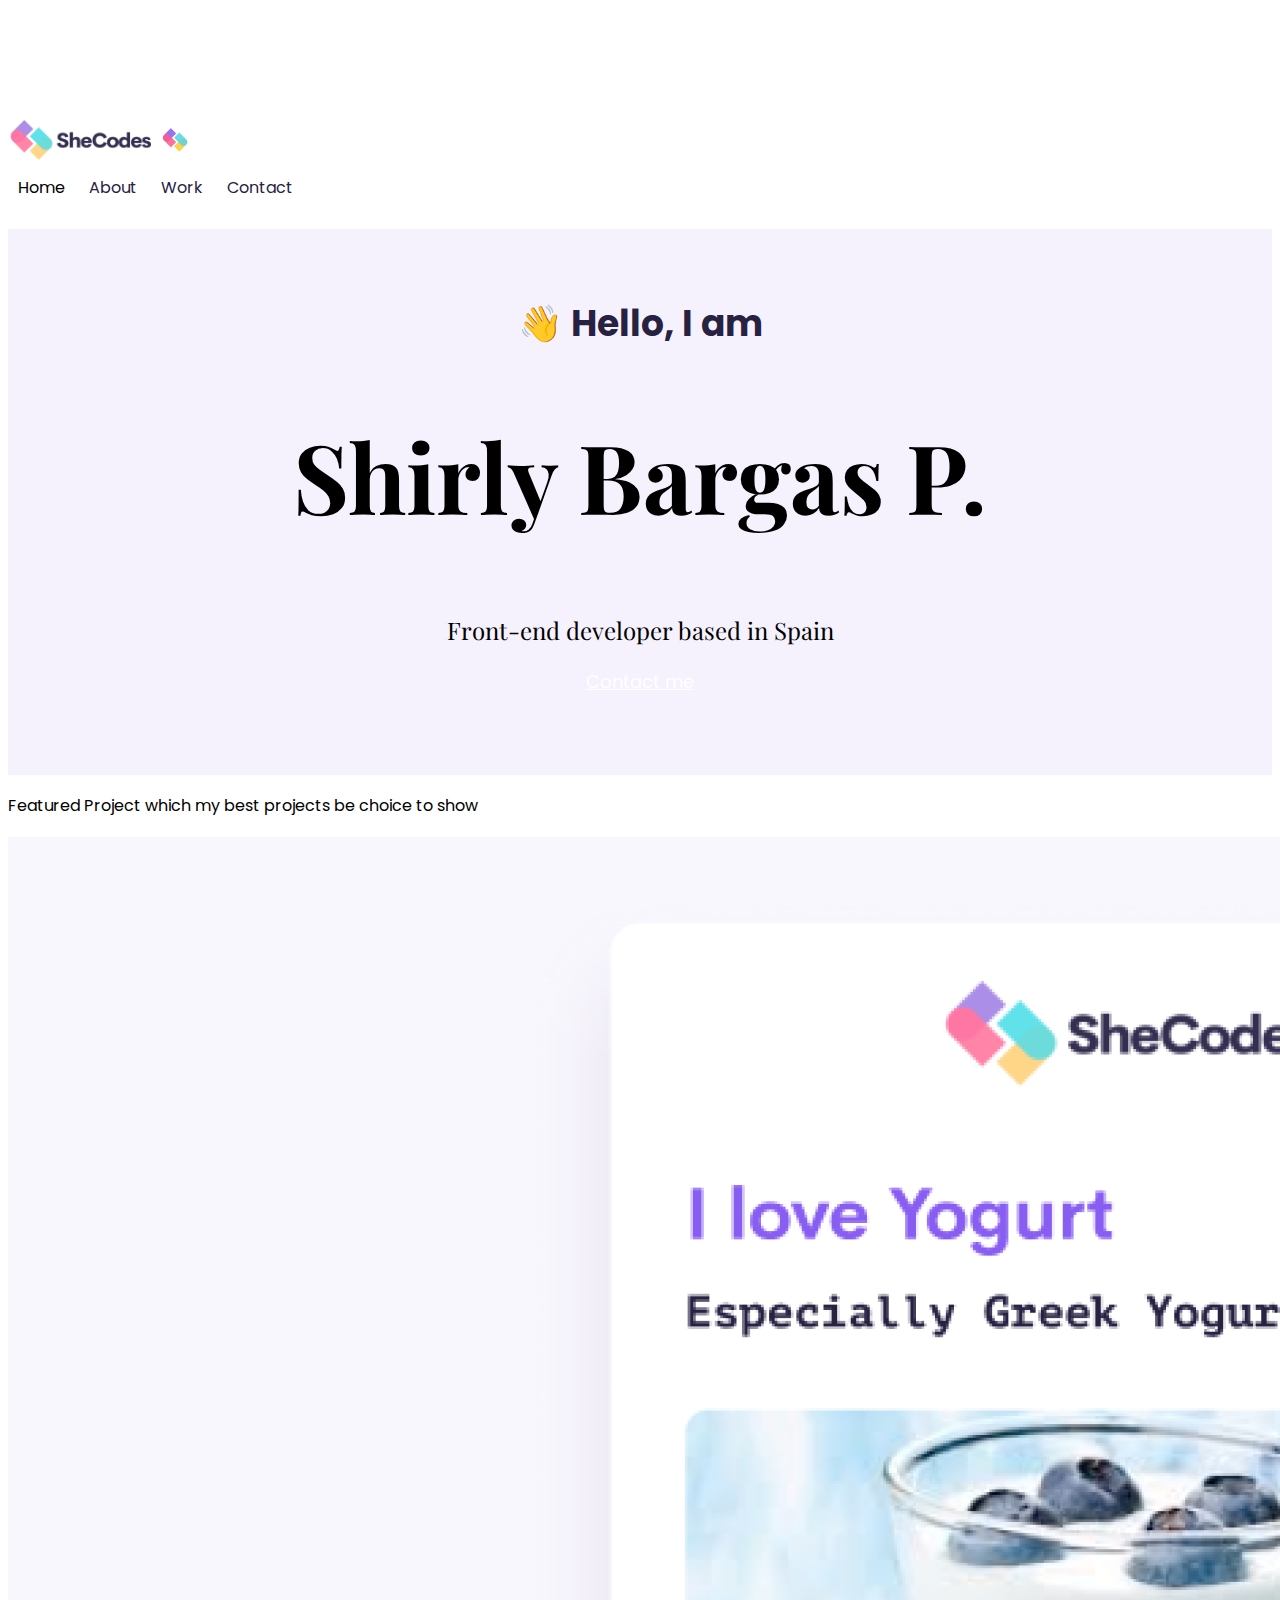
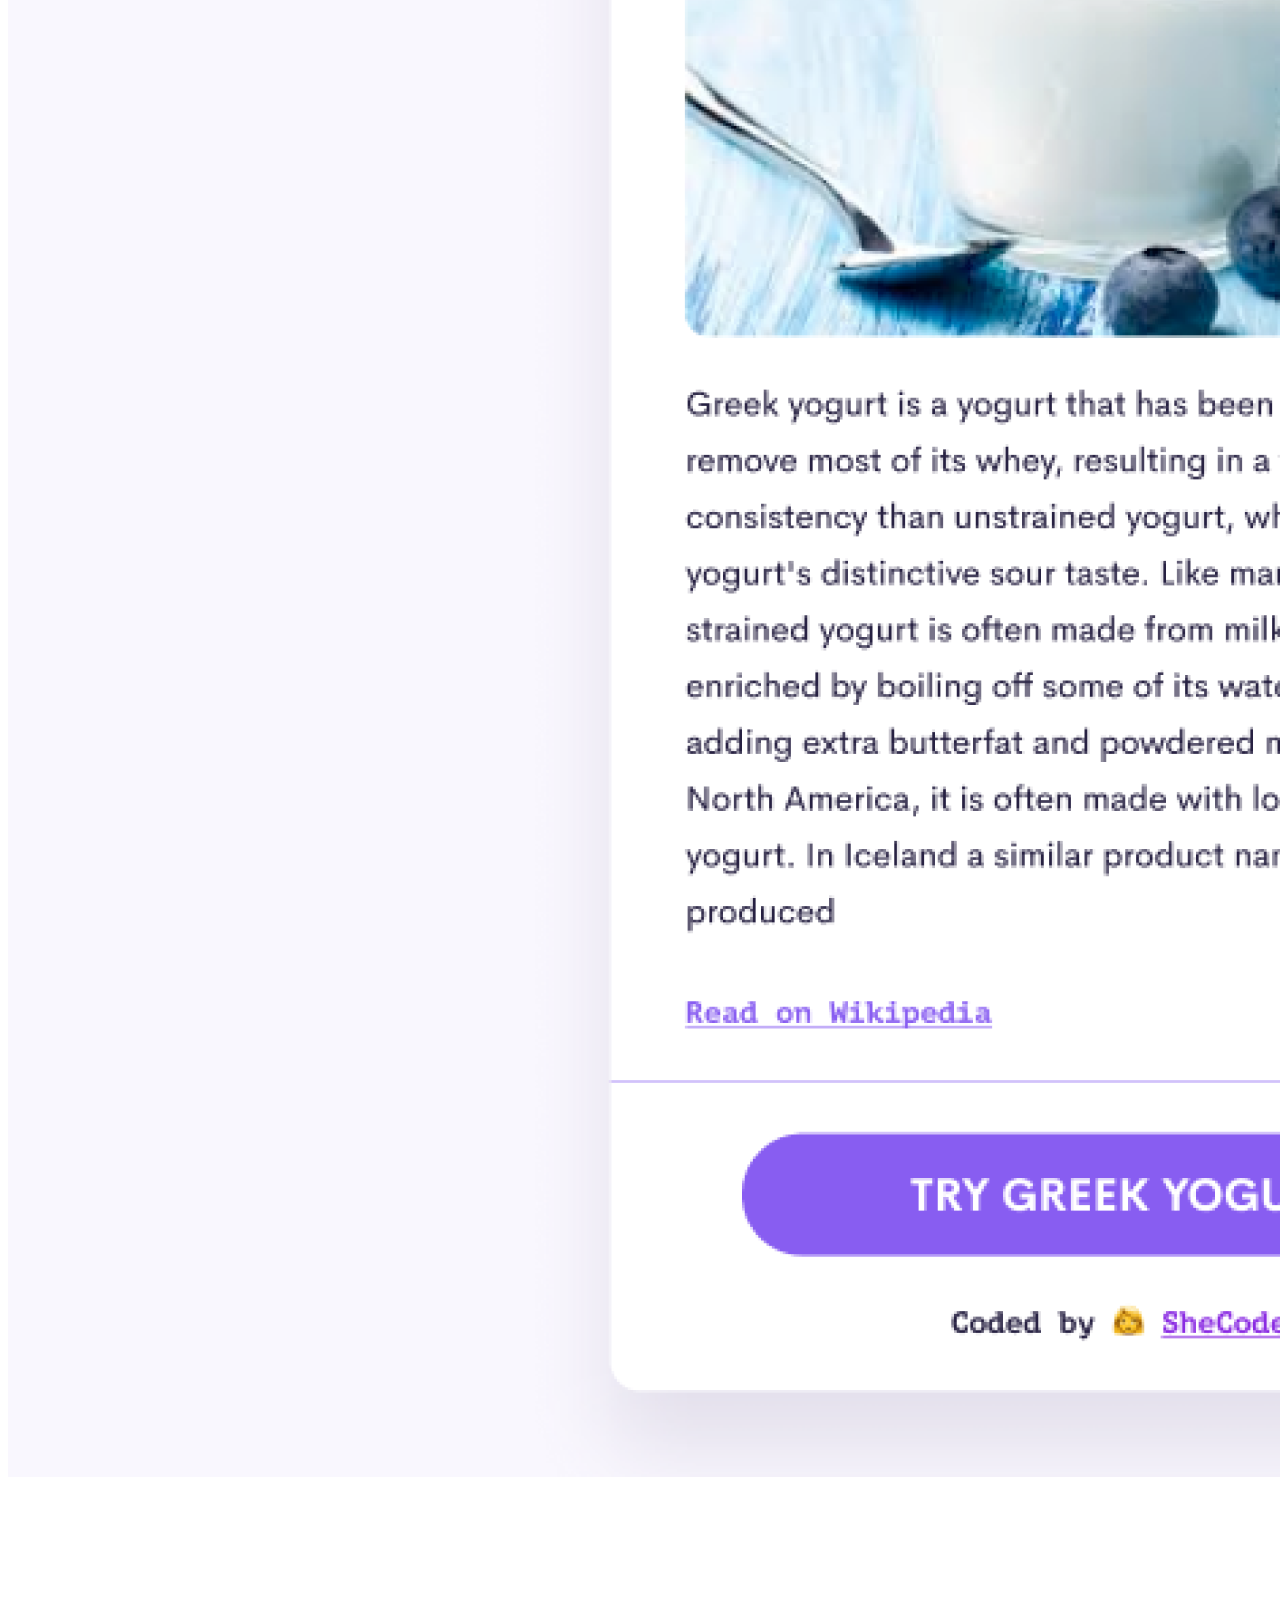
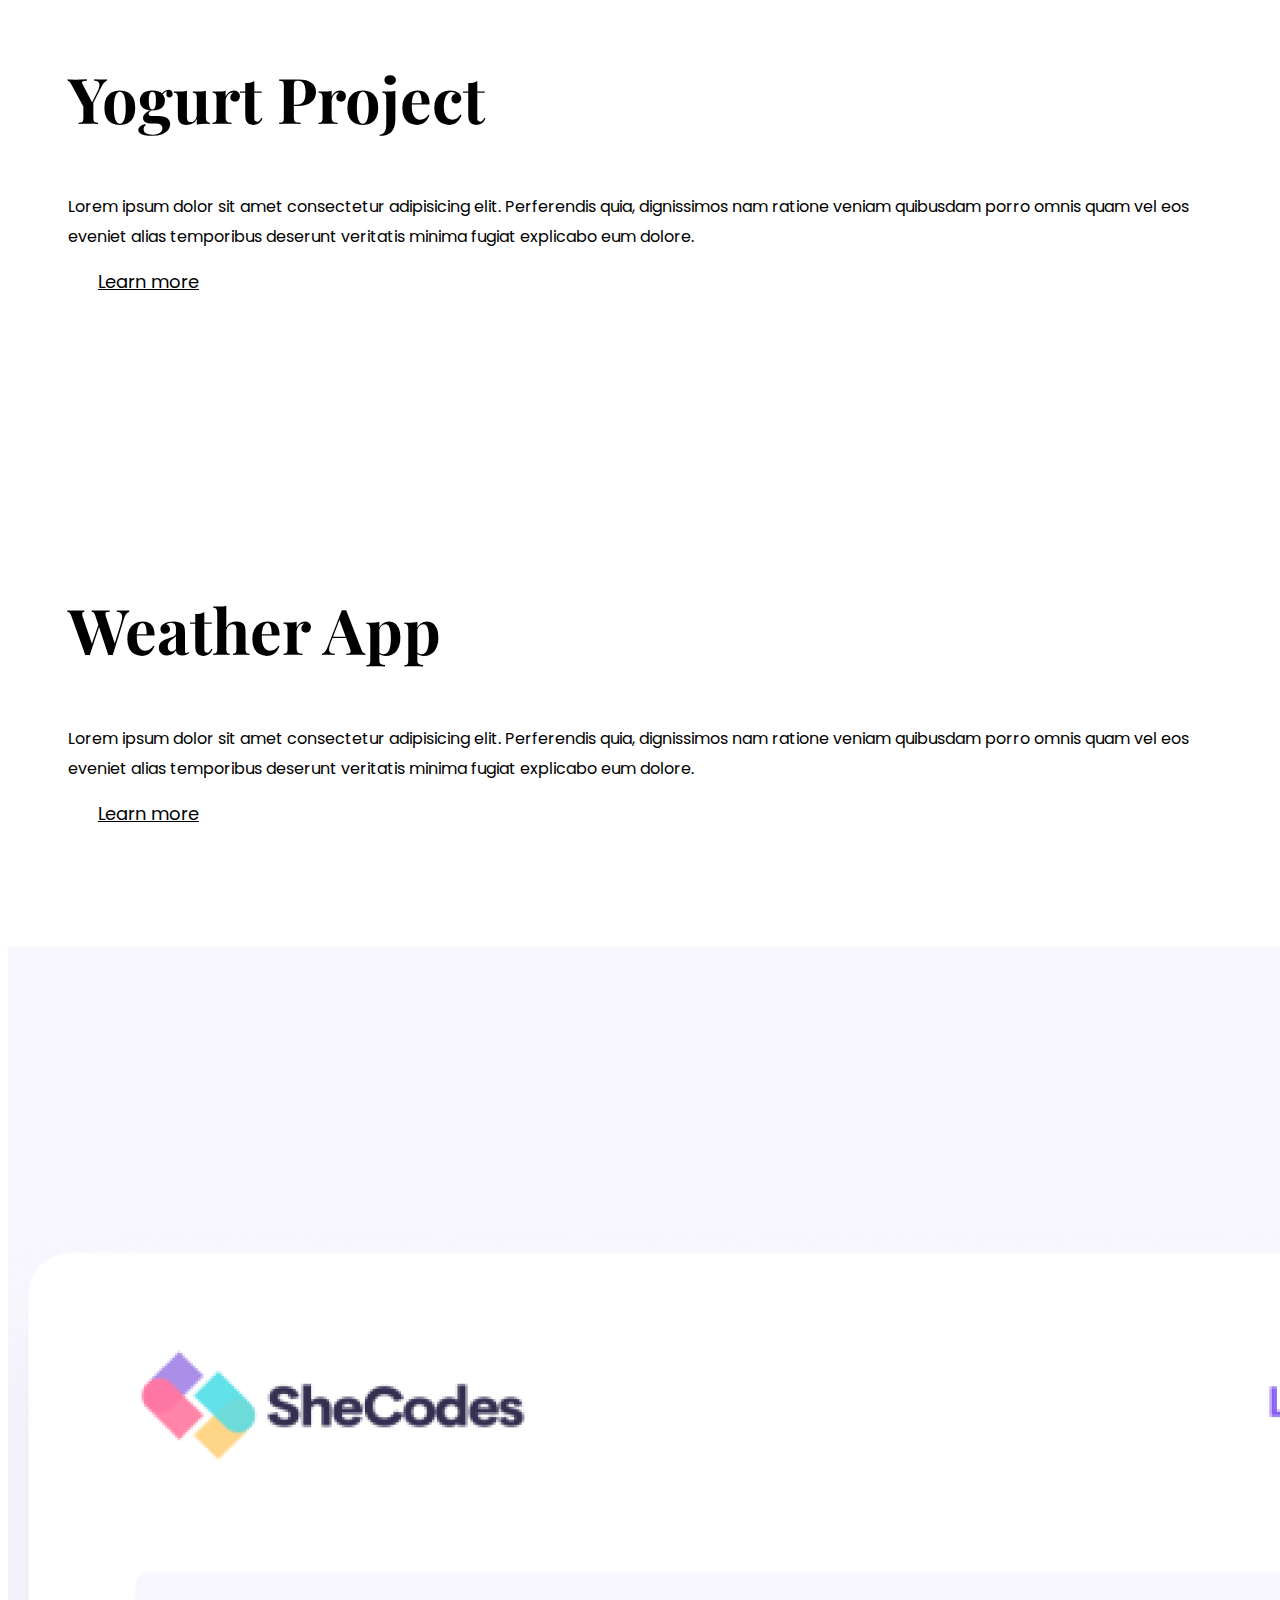
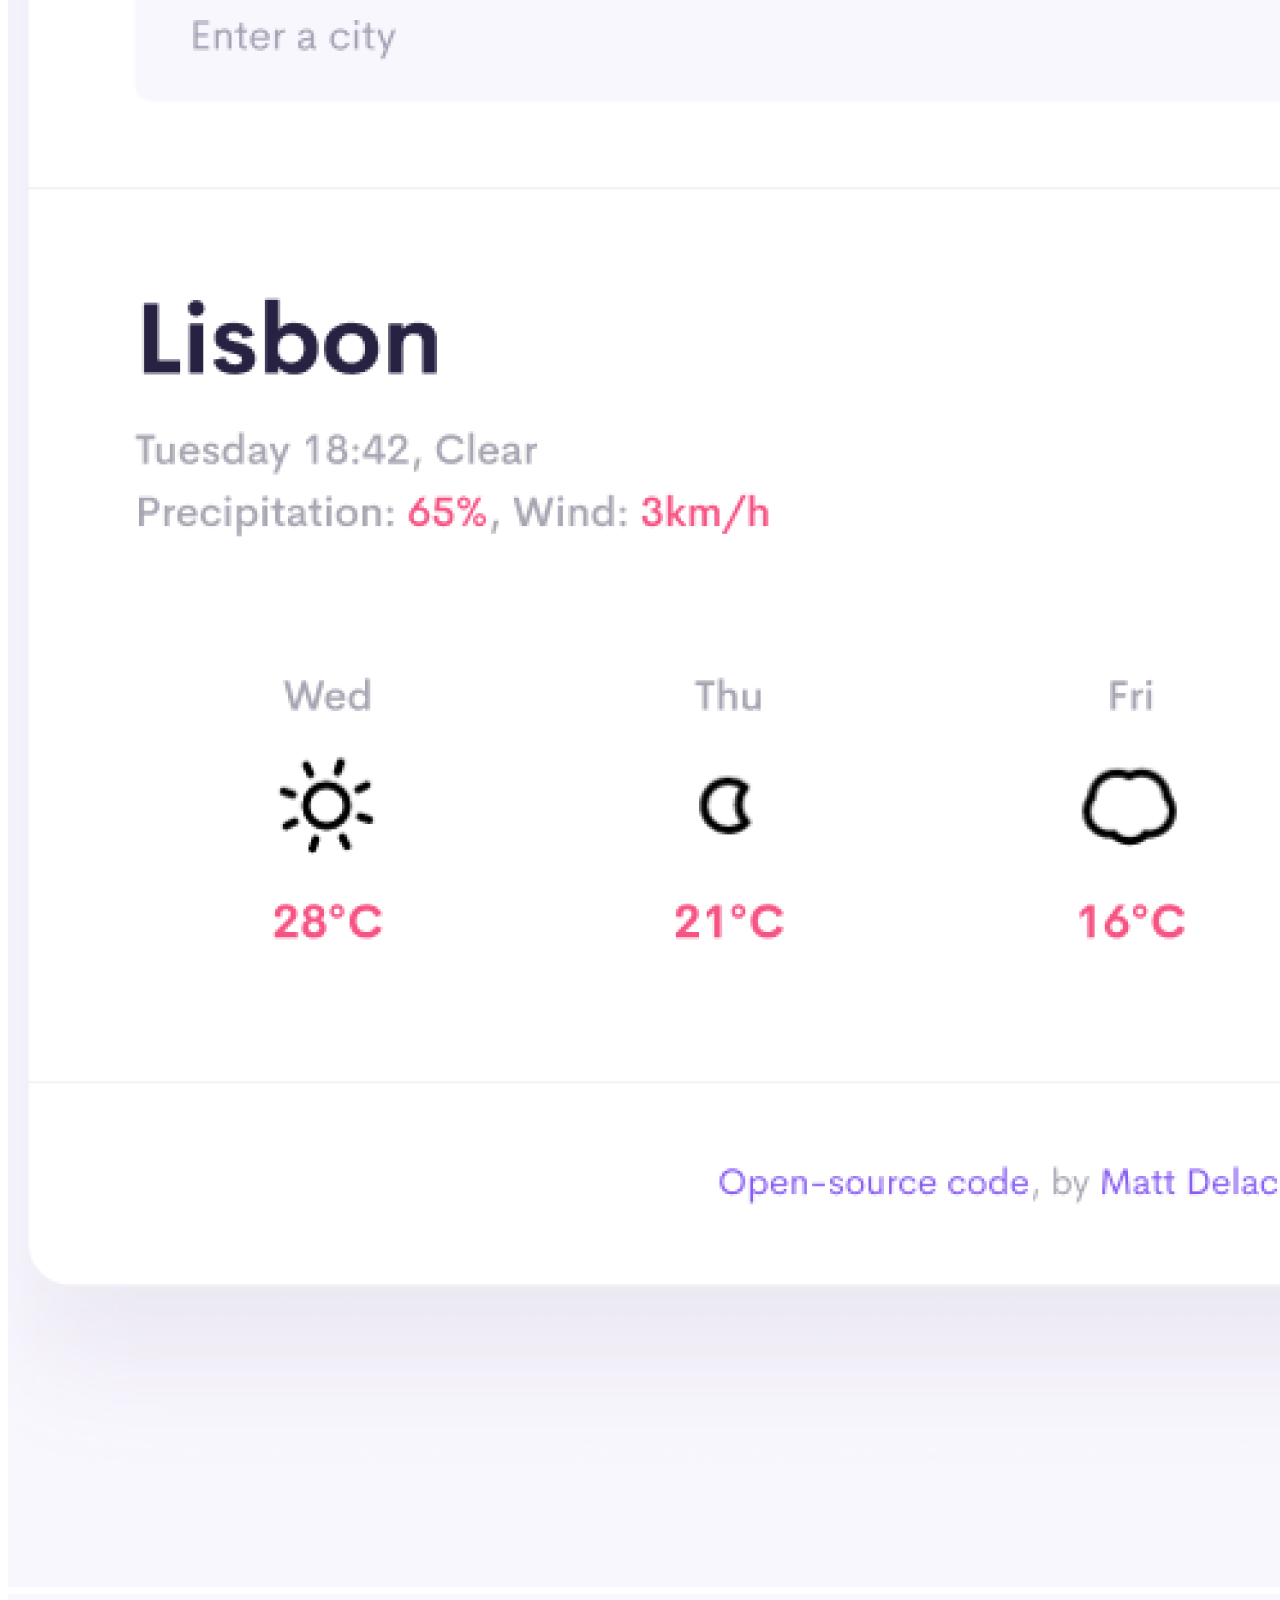
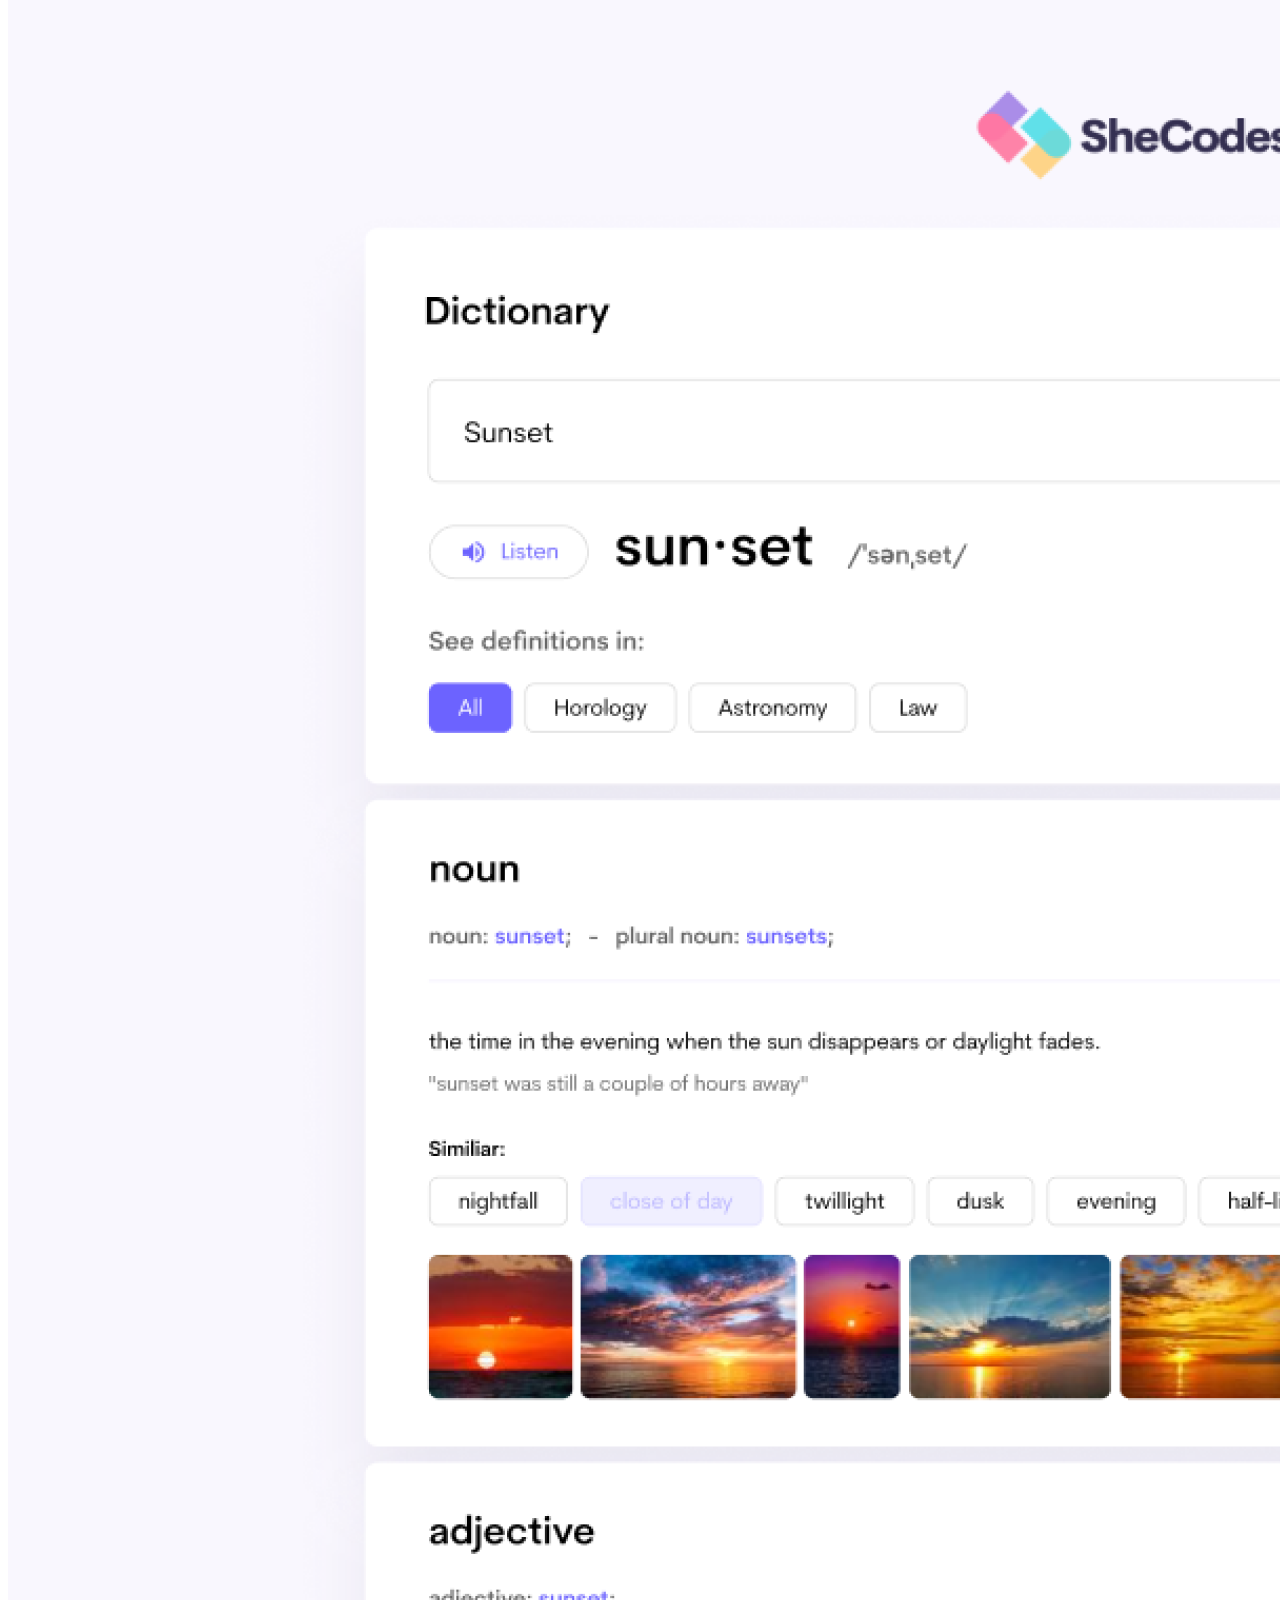
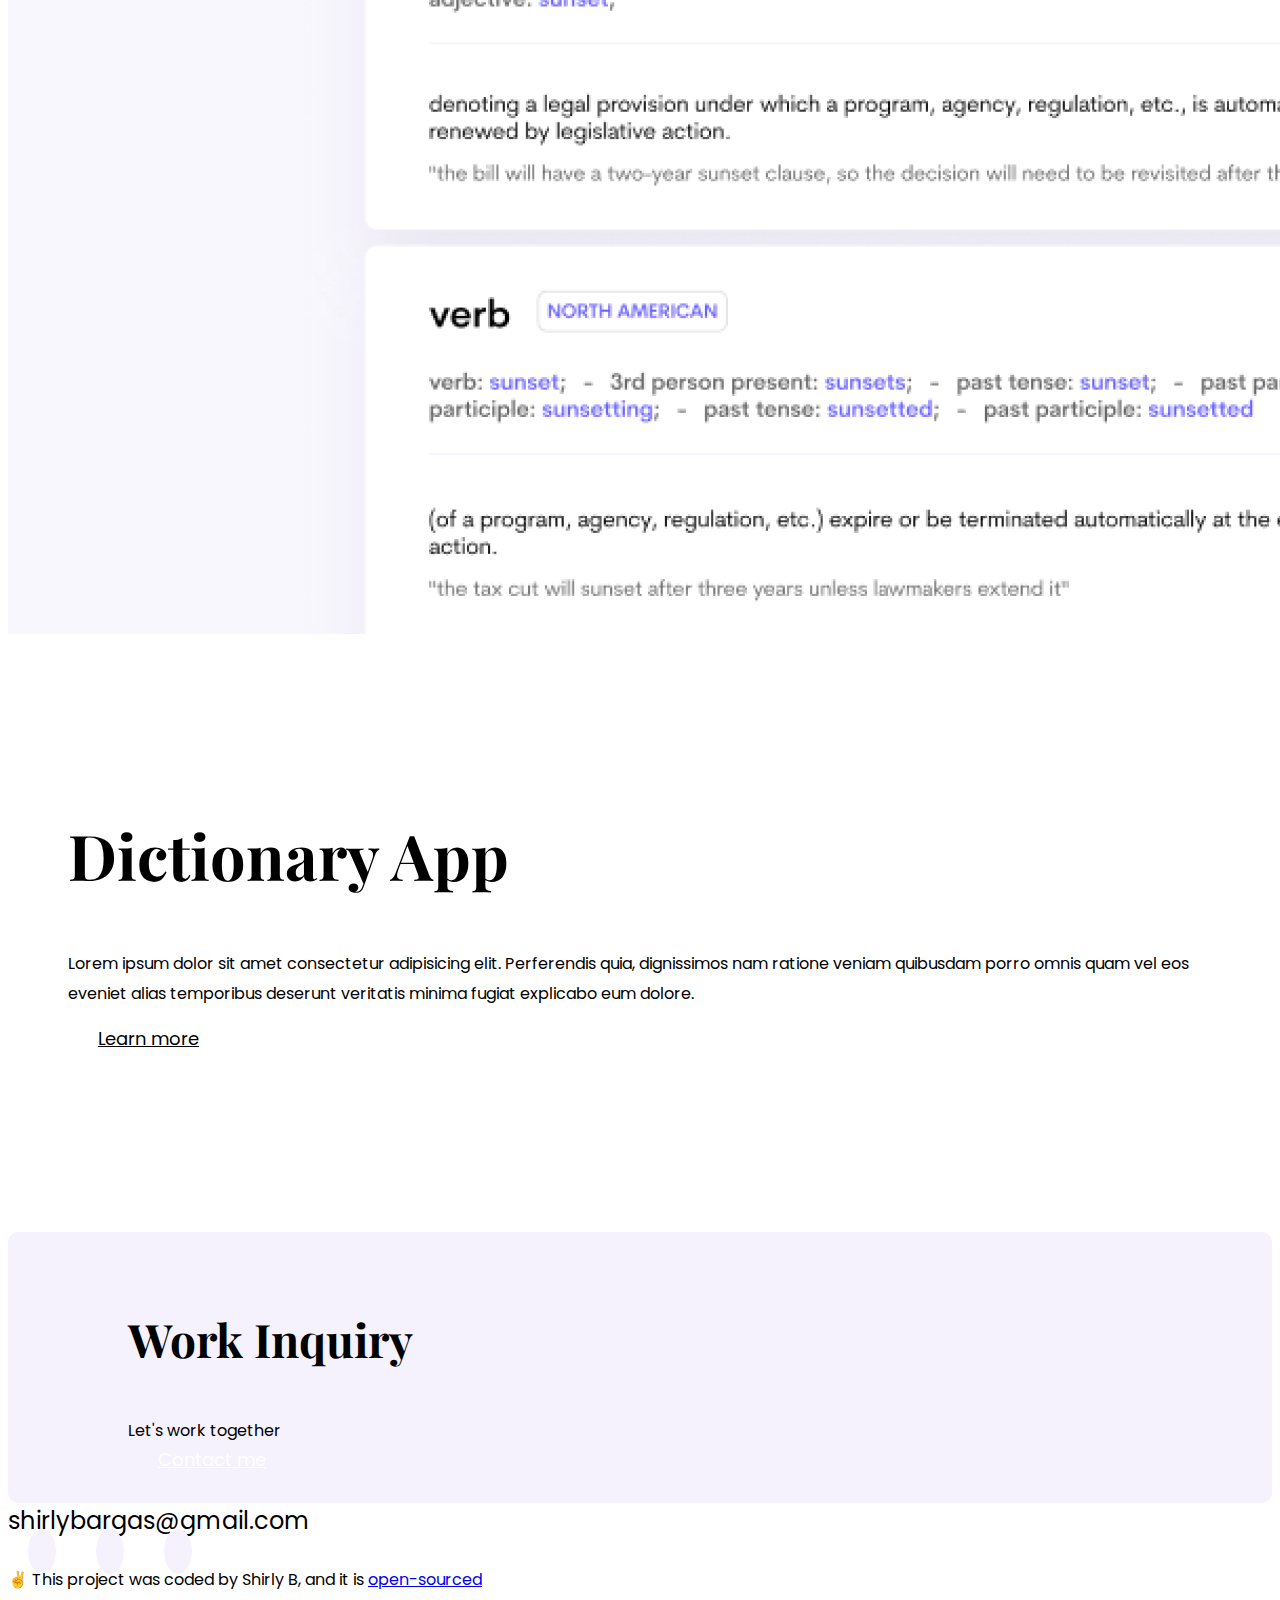
<file: index.html>
<!DOCTYPE html>
<html lang="en">

<head>
    <meta charset="UTF-8" />
    <meta http-equiv="X-UA-Compatible" content="IE=edge" />
    <meta name="viewport" content="width=device-width, initial-scale=1.0">
    <meta name="description" content="porfolio with info about me and projects" />
    <title>Shirly B. | Front-end developer | SheCodes porfolio HW </title>
    <link href="https://cdn.jsdelivr.net/npm/bootstrap@5.0.0-beta2/dist/css/bootstrap.min.css" rel="stylesheet"
        integrity="sha384-BmbxuPwQa2lc/FVzBcNJ7UAyJxM6wuqIj61tLrc4wSX0szH/Ev+nYRRuWlolflfl" crossorigin="anonymous">
    <link rel="preconnect" href="https://fonts.gstatic.com">
    <link
        href="https://fonts.googleapis.com/css2?family=Playfair+Display:wght@700&amp;family=Poppins:wght@500;700&amp;display=swap"
        rel="stylesheet">
    <link rel="stylesheet" href="src/style.css" />
    <script src="https://cdn.jsdelivr.net/npm/bootstrap@5.0.0-beta2/dist/js/bootstrap.bundle.min.js"
        integrity="sha384-b5kHyXgcpbZJO/tY9Ul7kGkf1S0CWuKcCD38l8YkeH8z8QjE0GmW1gYU5S9FOnJ0"
        crossorigin="anonymous"></script>
    <script src="https://cdn.jsdelivr.net/npm/bootstrap@5.0.0-beta2/dist/js/bootstrap.bundle.min.js"
        integrity="sha384-b5kHyXgcpbZJO/tY9Ul7kGkf1S0CWuKcCD38l8YkeH8z8QjE0GmW1gYU5S9FOnJ0"
        crossorigin="anonymous"></script>
</head>

<body>
    <div class="container">
        <nav class="d-flex justify-content-between">
            <img src="images/logo.png" class="logo d-none d-md-block" alt="Shirly logo">
            <img src="images/logo-small.jpg" class="logo d-block d-md-none" alt="Shirly logo">
            <ul class="navigation">
                <li class="active">
                    <a href="index.html" title="Homepage">Home</a>
                </li>
                <li>
                    <a href="about.html" title="Aboutpage">About</a>
                </li>
                <li>
                    <a href="work.html" title="Workpage">Work</a>
                </li>
                <li>
                    <a href="contact.html" title="Contactpage">Contact</a>
                </li>
            </ul>
        </nav>
    </div>
    <div class="hero">
        <p>👋 Hello, I am</p>
        <h1>Shirly Bargas P.</h1>
        <h2 class="mb-5">Front-end developer based in Spain</h2>
        <div>
            <a href="contact.html" class="btn btn-branding">Contact me</a>
        </div>
    </div>
    <p class="text-center m-5">
        Featured Project which my best projects be choice to show
    </p>
    <div class="container">
        <div class="row mb-5">
            <div class="col d-none d-lg-block">
                <img src="images/yogurt.png" class="img-fluid" alt="yoghurt project preview">
            </div>
            <div class="col">
                <div class="project-description">
                    <h2 class="mb-5">Yogurt Project</h2>
                    <p class="mb-5 text-muted">
                        Lorem ipsum dolor sit amet consectetur adipisicing elit. Perferendis
                        quia, dignissimos nam ratione veniam quibusdam porro omnis quam vel
                        eos eveniet alias temporibus deserunt veritatis minima fugiat
                        explicabo eum dolore.
                    </p>
                    <a href="work.html" class="btn btn-branding-outline"> Learn more </a>
                </div>
            </div>
        </div>
        <div class="row mb-5">
            <div class="col">
                <div class="project-description">
                    <h2 class="mb-5">Weather App</h2>
                    <p class="mb-5 text-muted">
                        Lorem ipsum dolor sit amet consectetur adipisicing elit. Perferendis
                        quia, dignissimos nam ratione veniam quibusdam porro omnis quam vel
                        eos eveniet alias temporibus deserunt veritatis minima fugiat
                        explicabo eum dolore.
                    </p>
                    <a href="work.html" class="btn btn-branding-outline"> Learn more </a>
                </div>
            </div>
            <div class="col d-none d-lg-block">
                <img src="images/weather.png" class="img-fluid" alt="weather project preview">
            </div>
        </div>
        <div class="row">
            <div class="col d-none d-lg-block">
                <img src="images/dictionary.png" class="img-fluid" alt="dictionary project preview">
            </div>
            <div class="col">
                <div class="project-description">
                    <h2 class="mb-5">Dictionary App</h2>
                    <p class="mb-5 text-muted">
                        Lorem ipsum dolor sit amet consectetur adipisicing elit. Perferendis
                        quia, dignissimos nam ratione veniam quibusdam porro omnis quam vel
                        eos eveniet alias temporibus deserunt veritatis minima fugiat
                        explicabo eum dolore.
                    </p>
                    <a href="work.html" class="btn btn-branding-outline"> Learn more </a>
                </div>
            </div>
        </div>
        <footer class="container">
            <div class="contact-box justify-content-between mb-5 d-none d-md-flex">
                <div>
                    <h3>Work Inquiry</h3>
                    <p class="text-muted">Let's work together</p>
                </div>
                <div>
                    <a href="contact.html" class="btn btn-branding mt-3"> Contact me </a>
                </div>
            </div>
            <div class="d-flex justify-content-center mb-5">
                <a href="mailto:shirlybargas@gmail.com" class="email-link">
                    shirlybargas@gmail.com
                </a>
            </div>
            <div class="social-links d-flex justify-content-center">
                <a href="https://www.instragram.com/shirly" target="_blank" title="Instagram profile">
                    <i class="fab fa-instagram" aria-hidden="true"></i>
                </a>
                <a href="https://www.github.com" target="_blank" title="Github profile">
                    <i class="fab fa-github" aria-hidden="true"></i>
                </a>
                <a href="https://www.twitter.com" target="_blank" title="Twitter profile">
                    <i class="fab fa-twitter" aria-hidden="true"></i>
                </a>
            </div>
            <p class="text-center mt-5">
                ✌️ This project was coded by Shirly B, and it is
                <a href="https://github.com/ShirlyB-24-tech" target="_blank">
                    open-sourced
                </a>
            </p>
        </footer>
</body>

</html>
</file>
<file: src/style.css>
:root {
  --primary-color: #6c63ff;
  --secondary-color: #f5f2fe;
  --box-shadow: 0 5px 10px rgba(0, 0, 0, 0.3);
  --heading-font-family: "Playfair Display", serif;
  --default-font-family: "Poppins", sans-serif;
}

body {
  margin-top: 100px;
  font-family: var(--default-font-family);
}

h1,
h2,
h3,
h4,
h5,
h6 {
  color: black;
  font-family: var(--heading-font-family);
  font-weight: bold;
}

h1 {
  font-size: 96px;
  line-height: 1.5;
}

h2 {
  font-size: 63px;
}

h3 {
  font-size: 46px;
}

p {
  font-weight: normal;
  font-size: 16px;
  line-height: 30px;
}

.hero {
  background: var(--secondary-color);
  text-align: center;
  padding: 80px 20px;
}

.hero p {
  font-size: 36px;
  font-weight: bold;
  margin: 0;
  color: #272142;
}

.hero h2 {
  font-family: var(--heading-font-family);
  font-weight: normal;
  line-height: 1.5;
  font-size: 24px;
}

.btn-branding {
  background: var(--branding-color);
  border-radius: 4px;
  color: white;
  font-size: 18px;
  line-height: 27px;
  padding: 15px 30px;
}

.btn-branding-outline {
  color: var(--branding-color);
  border: 1px solid var(--branding-color);
  border-radius: 4px;
  font-size: 18px;
  line-height: 27px;
  padding: 15px 30px;
}
.about-section {
  padding: 160px 20px;
}
.about-section h1 {
  font-size: 64px;
  line-height: 80px;
}
.about-section h2 {
  font-size: 18px;
  font-family: var(--default-font-family);
}
.about-description {
  margin: 30px;
}
.content {
  margin: 30px;
}
.content h1 {
  font-size: 64px;
  line-height: 80px;
}
.content h2 {
  font-size: 24px;
  line-height: 1.5;
  font-family: var(--default-font-family);
}
.content p {
  font-size: 14px;
  color: #6c757d;
}

.project-description {
  padding: 120px 60px;
}
.content-container {
  padding: 60px 20px;
}
nav {
  padding: 20px 0;
}
nav li {
  display: inline;
  line-height: 42px;
  list-style-type: none;
}
.logo {
  max-height: 40px;
}
ul {
  padding: 0;
  margin: 0;
}
nav li {
  margin: 10px;
}
nav li a {
  text-decoration: none;
  color: #272142;
  transition: all 100ms ease-in-out;
}
nav a:hover,
nav li.active a {
  color: var(--branding-color);
}
footer {
  margin: 60px 0;
}
footer .contact-box {
  padding: 30px 120px;
  background: var(--secondary-color);
  border-radius: 10px;
}
footer p {
  margin: 0;
}
footer .email-link {
  font-size: 24px;
  color: black;
  text-decoration: none;
}
footer .email-link:hover {
  color: var(--branding-color);
}
footer .social-links a {
  margin: 0 20px;
  padding: 10px 14px;
  color: var(--branding-color);
  font-size: 18px;
  border-radius: 50%;
  background: var(--secondary-color);
  transition: all 100ms ease-in-out;
}
footer .social-links a:hover {
  background: var(--branding-color);
  color: white;
}
@media screen and (max-width: 576px) {
  h1 {
    font-size: 44px;
    line-height: 2;
  }
  h2 {
    font-size: 40px;
  }
  .project-description {
    padding: 0;
    text-align: center;
  }
  .about-section {
    padding: 20px 20px 40px 20px;
    text-align: center;
  }
  .about-section h1 {
    font-size: 50px;
  }
  .content-container {
    padding: 0;
  }
  .content h1 {
    font-size: 36px;
    line-height: 40px;
  }
  .content h2 {
    font-size: 20px;
  }
  .content {
    text-align: center;
    padding: 0;
  }
  nav a {
    font-size: 14px;
  }
  nav li {
    margin: 5px;
  }
}
</file>
